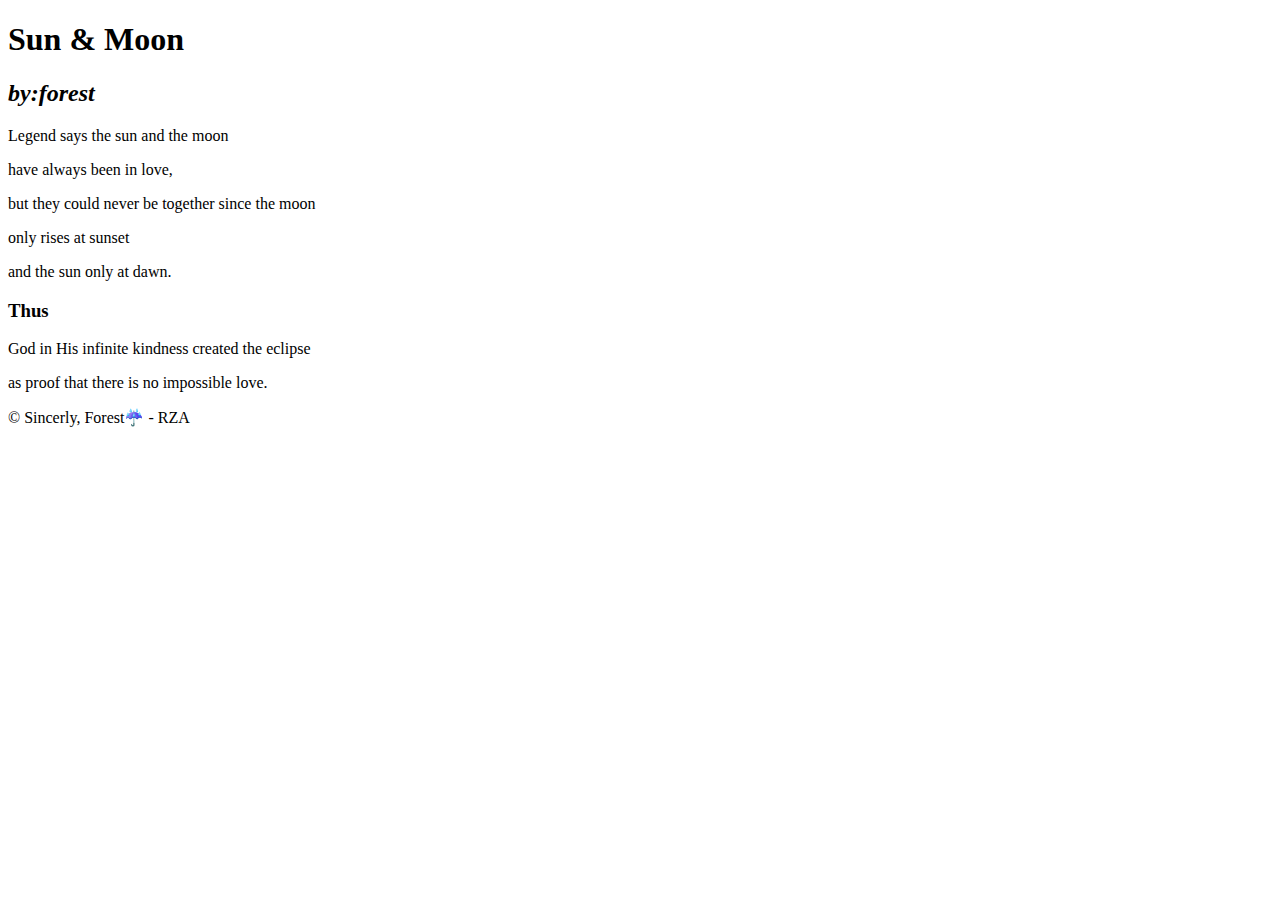
<file: HTML/index.html>
<!DOCTYPE html>
<html lang="en">
<head>
    <meta charset="UTF-8">
    <meta name="viewport" content="width=device-width, initial-scale=1.0">
    <title>forestwebsite.index</title>
</head>

<b><h1>Sun & Moon</h1></b>
<i><h2>by:forest</h2></i>
<body>
<p>Legend says the sun and the moon</p>
<p>have always been in love,</p>
<p>but they could never be together since the moon<p>
<p>only rises at sunset</p>
<p>and the sun only at dawn.</p>
<h3>Thus</h3>
<p>God in His infinite kindness created the eclipse</p>
<p>as proof that there is no impossible love.</p>

<footer>
    <p>&copy; Sincerly, Forest☔ - RZA </p>
</footer>
</body>
</html>
</file>
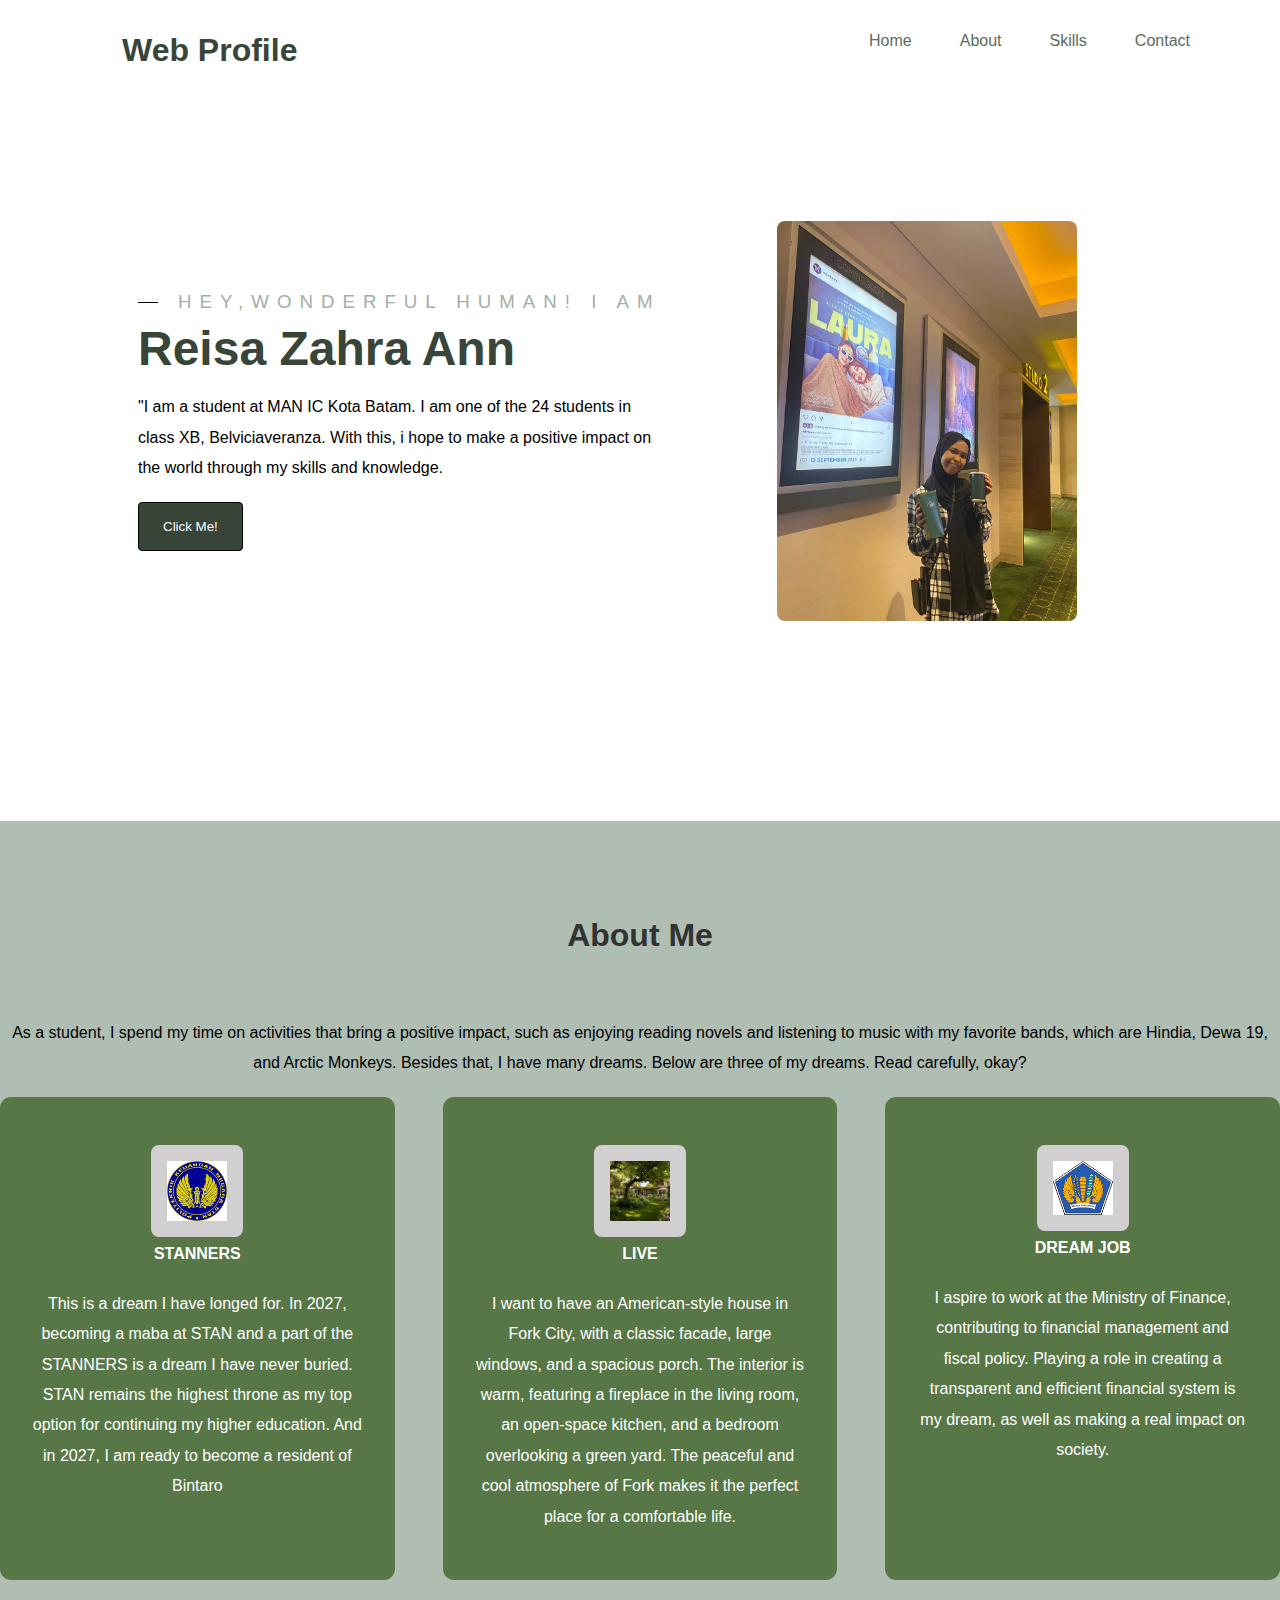
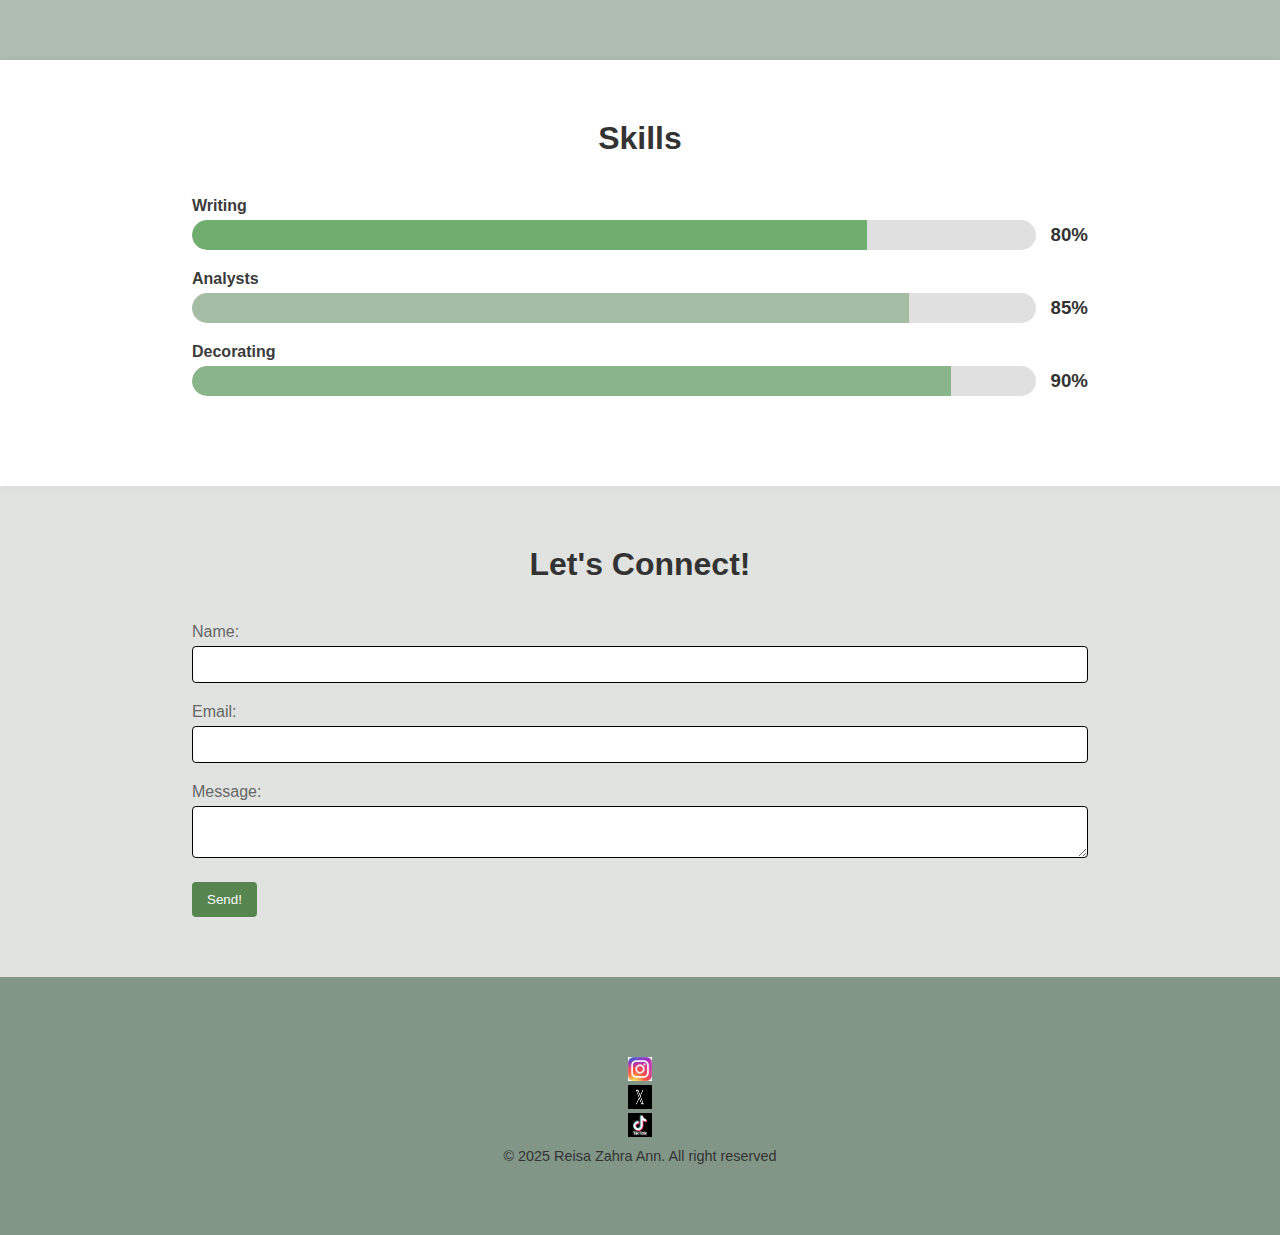
<file: PORTOFOLIO/index.html>
<!DOCTYPE html>
<html lang="en">

<head>
    <meta charset="UTF-8">
    <meta name="viewport" content="width=device-width, initial-scale=1.0">
    <title>Web Portofolio - Reisa Zahra</title>
    <link rel="icon" href="assets/logo IL.jpg" type="jpg/png">
    <link rel="stylesheet" href="style.css">
</head>

<body>
    <!-- Header  -->
    <header>
        <div class="main-container">
            <div class="nav">
                <div class="logo">
                    <a href="#">Web Profile</a>
                </div>

                <nav>
                    <ul>
                        <li><a href="#home"> Home </a></li>
                        <li> <a href="#about"> About </a></li>
                        <li> <a href="#skills"> Skills </a></li>
                        <li> <a href="#contact"> Contact </a></li>
                    </ul>
                </nav>
            </div>
            <section id="home">
                <div class="home-left">
                    <h3 class="pre-title">Hey,Wonderful Human! I am</h3>
                    <h1 class="home-name"> Reisa Zahra Ann </h1>
                    <p>"I am a student at MAN IC Kota Batam.
                        I am one of the 24 students in class XB, Belviciaveranza. With this,
                        i hope to make a positive impact on the world through my skills and knowledge. </p>
                    <br>
                    <a href="https://www.instagram.com/rheiisee/">
                        <button class="btn"> Click Me! </button>
                    </a>
                </div>
                <div class="home-right">
                    <img src="assets/profile.jpeg" alt="profile-picture" style="width: 300px; height: auto;">
                </div>
            </section>

        </div>
    </header>
    <!-- End of Header  -->

    <!-- About  -->
    <section id="about">
        <div class="main-container"></div>
        <h2 class="section-title-about">About Me</h2>
        <p style="text-align: center">As a student, I spend my time on activities that bring a positive impact,
            such as enjoying reading novels and listening to music with my favorite bands, which are Hindia, Dewa 19,
            and Arctic Monkeys. Besides that, I have many dreams. Below are three of my dreams. Read carefully, okay?
        </p>
        <br>
        <div class="grid-3">
            <!-- About 1 -->
            <div class="about">
                <div class="about-icon">
                    <img src="assets/stan.jpg" alt="stan.jpg" srcset="">
                </div>
                <h4>STANNERS</h4>
                <br>
                <p>This is a dream I have longed for. In 2027, becoming a maba at STAN and a part of 
                    the STANNERS is a dream I have never buried. 
                    STAN remains the highest throne as my top option for continuing my higher education. 
                    And in 2027, I am ready to become a resident of Bintaro
                </p>
            </div>
            <!-- About 2 -->
            <div class="about">
                <div class="about-icon">
                    <img src="assets/house.jpg" alt="house.jpg">
                </div>
                <h4>LIVE</h4>
                <br>
                <p>I want to have an American-style house in Fork City, with a classic facade, 
                    large windows, and a spacious porch. The interior is warm, featuring a fireplace in 
                    the living room, an open-space kitchen, and a bedroom overlooking a green yard. 
                    The peaceful and cool atmosphere of Fork makes it the perfect place for a comfortable life.
                </p>
            </div>
            <!-- About 3 -->
            <div class="about">
                <div class="about-icon">
                    <img src="assets/kemenkeu.png" alt="kemenkeu.png">
                </div>
                <h4>DREAM JOB</h4>
                <br>
                <p>I aspire to work at the Ministry of Finance, contributing to financial management and fiscal 
                    policy. Playing a role in creating a transparent and efficient financial 
                    system is my dream, as well as making a real impact on society.
                </p>
            </div>
        </div>
    </section>
    <!-- End of About  -->

    <!-- Skills Start -->
    <section class="skills" id="skills">
        <div class="section-heading text-center">
            <h2>Skills</h2>
        </div>
        <div class="skill-content">
            <div class="container">
                <div class="row">
                    <div class="col-md-6">
                        <div class="single-skill-content">
                            <div class="barWrapper">
                                <span class="progressText">Writing</span>
                                <div class="single-progress-txt">
                                    <div class="progress">
                                        <div class="progress-bar writing"></div>
                                    </div>
                                    <h3>80%</h3>
                                </div>
                            </div>
                            <div class="barWrapper">
                                <span class="progressText">Analysts</span>
                                <div class="single-progress-txt">
                                    <div class="progress">
                                        <div class="progress-bar analysts"></div>
                                    </div>
                                    <h3>85%</h3>
                                </div>
                            </div>
                            <div class="barWrapper">
                                <span class="progressText">Decorating</span>
                                <div class="single-progress-txt">
                                    <div class="progress">
                                        <div class="progress-bar decorating"></div>
                                    </div>
                                    <h3>90%</h3>
                                </div>
                            </div>
                            <!--  -->
                        </div>
                    </div>
                </div>
            </div>
        </div>
    </section>
    <!-- End of Skills  -->

    <!-- Contact start -->
    <section class="contact" id="contact">
        <div class="section-heading text-center">
            <h2>Let's Connect!</h2>
        </div>
        <div class="container">
            <form id="contactForm">
                <div class="form-group">
                    <label for="name"> Name: </label>
                    <input type="text" id="name" name="name" required>
                </div>
                <div class="form-group">
                    <label for="email"> Email: </label>
                    <input type="text" id="email" name="email" required>
                </div>
                <div class="form-group">
                    <label for="message"> Message: </label>
                    <textarea id="message" name="message" required></textarea>
                </div>
                <button type="submit">Send!</button>
            </form>
        </div>
    </section>
    <!-- End of Contact  -->

    <!-- Footer Start -->
    <footer>
        <div class="footer-container">
            <div class="footer-icons"></div>
            <a href="https://www.instagram.com/rheiisee/">
                <img src="assets/insta.jpg" alt="Insta.jpg" height="24" width="24" viewbox="0 0 24 24">
            </a>
            <a href="https://x.com/inirejong">
                <img src="assets/twitter.png" alt="twitter.png" height="24" width="24" viewbox="0 0 24 24">
            </a>
            <a href="https://www.tiktok.com/@inirejongg">
                <img src="assets/tiktok.png" alt="tiktok.png" height="24" width="24" viewbox="0 0 24 24">
            </a>
        </div>
        <p>&#169; 2025 Reisa Zahra Ann. All right reserved</p>
    </footer>
    <!-- End of Footer  -->
</body>

</html>
</file>
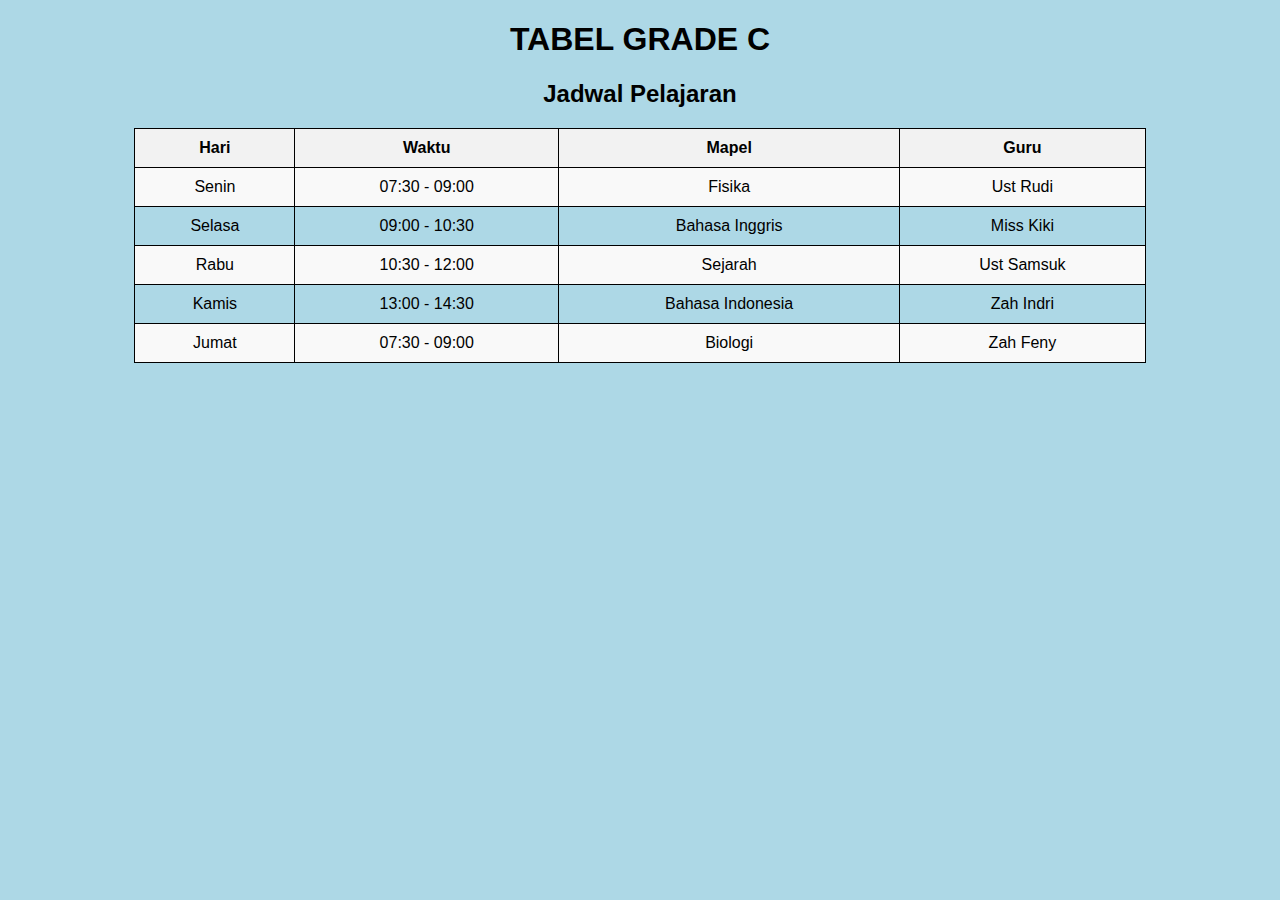
<file: CHALLANGE/tabel.html>
<!DOCTYPE html>
<html lang="en">
<head>
    <meta charset="UTF-8">
    <meta name="viewport" content="width=device-width, initial-scale=1.0">
    <title>forestwebsite</title>
</head> <h1>TABEL GRADE C</h1>
<style>
 body {
    background-color: lightblue;
 }
body {
    font-family: Arial, sans-serif;
    text-align: center;
}
 table {
    width: 80%;
    margin: auto;
    border-collapse: collapse;
    margin-top: 20px;
 }
 th, td {
    border: 1px solid black;
    padding: 10px;
    text-align: center;
 }
 th {
    background-color: #f2f2f2;
 }
 tr:nth-child(even) {
    background-color: #f9f9f9;
 }
  </style>
</head>
</body>

 <h2>Jadwal Pelajaran</h2>

 <table>
    <tr>
        <th>Hari</th>
        <th>Waktu</th>
        <th>Mapel</th>
        <th>Guru</th>
    </tr>
    <tr>
        <td>Senin</td>
        <td>07:30 - 09:00</td>
        <td>Fisika</td>
        <td>Ust Rudi</td>
    </tr>
    <tr>
        <td>Selasa</td>
        <td>09:00 - 10:30</td>
        <td>Bahasa Inggris</td>
        <td>Miss Kiki</td>
    </tr>
    <tr>
        <td>Rabu</td>
        <td>10:30 - 12:00</td>
        <td>Sejarah</td>
        <td>Ust Samsuk</td>
    </tr>
    <tr>
        <td>Kamis</td>
         <td>13:00 - 14:30</td>
        <td>Bahasa Indonesia</td>
        <td>Zah Indri</td>
    </tr>
    <tr>
        <td>Jumat</td>
        <td>07:30 - 09:00</td>
        <td>Biologi</td>
        <td>Zah Feny</td>
    </tr>
 </table>

 </body>
</html>
</file>
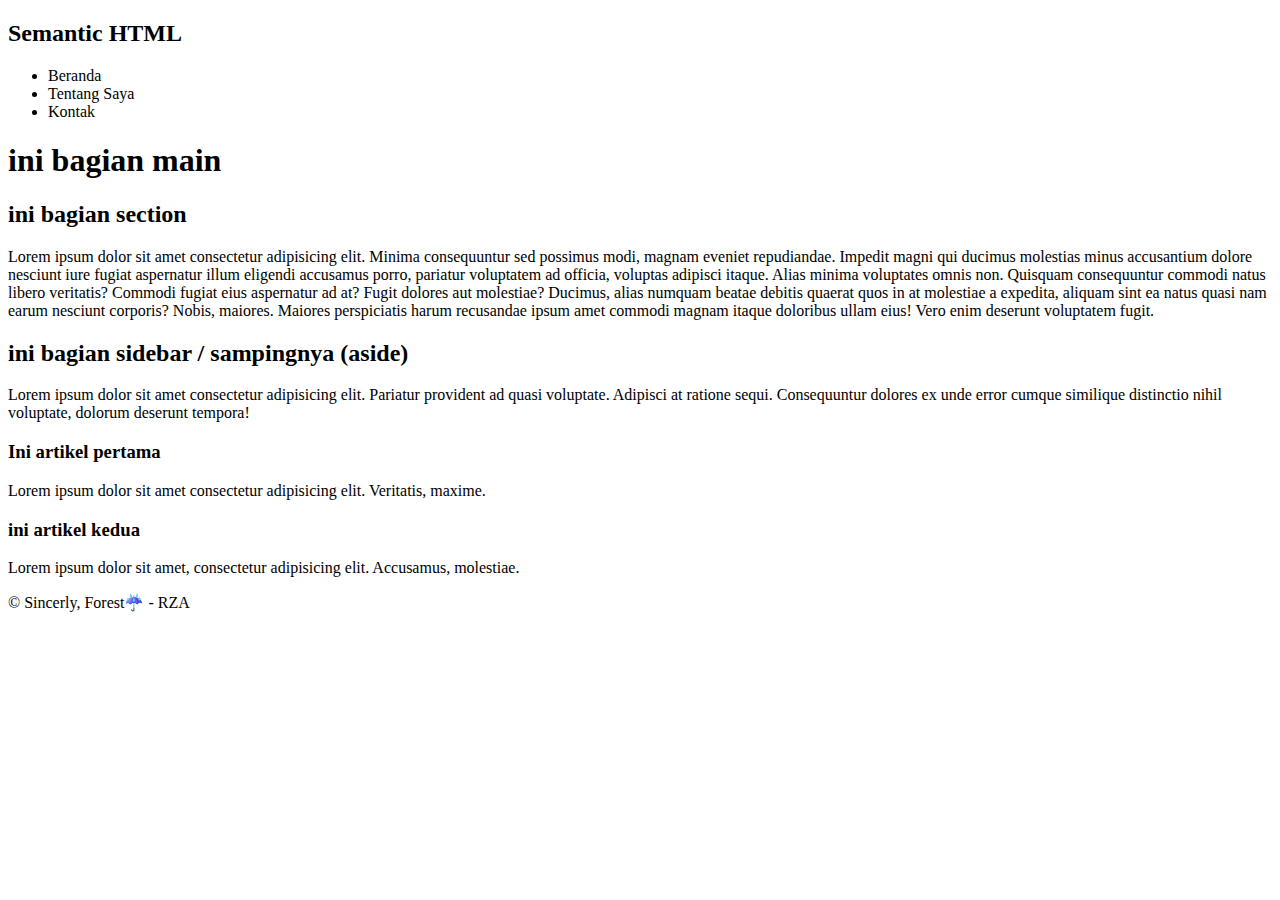
<file: HTML/form.html>
<!DOCTYPE html>
<html lang="en">

<head>
    <meta charset="UTF-8">
    <meta name="viewport" content="width=device-width, initial-scale=1.0">
    <title>forestwebsite.form</title>
</head>
<body>
    <h2>Semantic HTML</h2>
    <header>
        <nav>
            <ul>
                <li>Beranda</li>
                <li>Tentang Saya</li>
                <li>Kontak</li>
            </ul>
        </nav>
    </header>

    <main>
        <h1>ini bagian main</h1>
        <section>
            <h2>ini bagian section</h2>
            <p>Lorem ipsum dolor sit amet consectetur adipisicing elit. Minima consequuntur sed possimus modi, magnam
                eveniet repudiandae. Impedit magni qui ducimus molestias minus accusantium dolore nesciunt iure fugiat
                aspernatur illum eligendi accusamus porro, pariatur voluptatem ad officia, voluptas adipisci itaque.
                Alias minima voluptates omnis non. Quisquam consequuntur commodi natus libero veritatis? Commodi fugiat
                eius aspernatur ad at? Fugit dolores aut molestiae? Ducimus, alias numquam beatae debitis quaerat quos
                in at molestiae a expedita, aliquam sint ea natus quasi nam earum nesciunt corporis? Nobis, maiores.
                Maiores perspiciatis harum recusandae ipsum amet commodi magnam itaque doloribus ullam eius! Vero enim
                deserunt voluptatem fugit.</p>
        </section>

        <aside>
            <h2>ini bagian sidebar / sampingnya (aside)</h2>
            <p>Lorem ipsum dolor sit amet consectetur adipisicing elit. Pariatur provident ad quasi voluptate. Adipisci
                at ratione sequi. Consequuntur dolores ex unde error cumque similique distinctio nihil voluptate,
                dolorum deserunt tempora!</p>
        </aside>

        <section>
            <article>
                <h3>Ini artikel pertama</h3>
                <p>Lorem ipsum dolor sit amet consectetur adipisicing elit. Veritatis, maxime.</p>
            </article>

            <article>
                <h3>ini artikel kedua</h3>
                <p>Lorem ipsum dolor sit amet, consectetur adipisicing elit. Accusamus, molestiae.</p>
            </article>
        </section>

        <footer>
            <p>&copy; Sincerly, Forest☔ - RZA </p>
        </footer>


    </main>
</body>

</html>
</file>
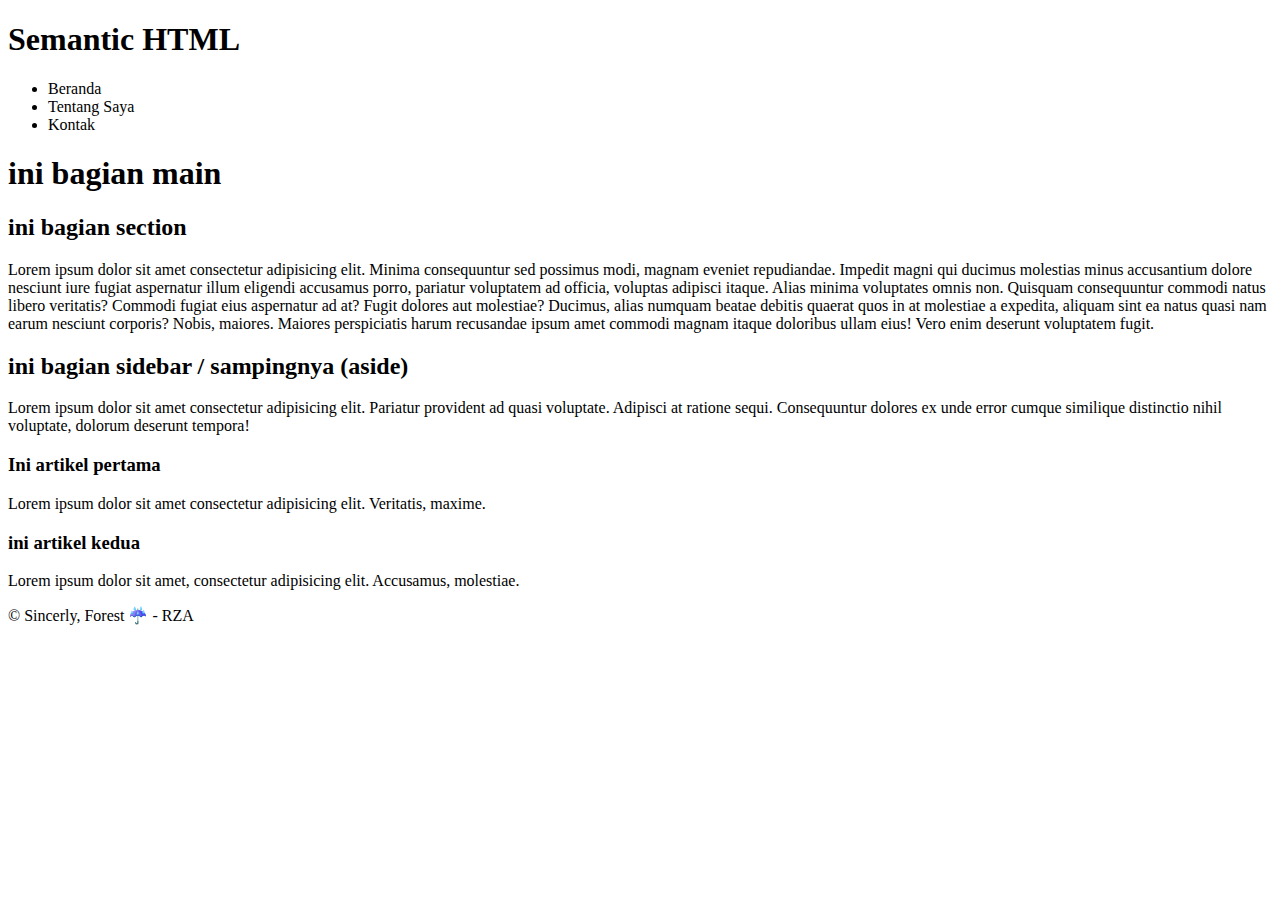
<file: HTML/semantic.html>
<!DOCTYPE html>
<html lang="en">
<head>
    <meta charset="UTF-8">
    <meta name="viewport" content="width=device-width, initial-scale=1.0">
    <title>forestwebsite.semantic</title>
</head>
<body>
    <h1>Semantic HTML</h1>
        <div class="harder">
        <div class="navbar">
            <ul>
                <li>Beranda</li>
                <li>Tentang Saya</li>
                <li>Kontak</li>
            </ul>
        </div>
        </div>
    <div>
        <h1>ini bagian main</h1>
        <div>
            <h2>ini bagian section</h2>
            <p>Lorem ipsum dolor sit amet consectetur adipisicing elit. Minima consequuntur sed possimus modi, magnam
                eveniet repudiandae. Impedit magni qui ducimus molestias minus accusantium dolore nesciunt iure fugiat
                aspernatur illum eligendi accusamus porro, pariatur voluptatem ad officia, voluptas adipisci itaque.
                Alias minima voluptates omnis non. Quisquam consequuntur commodi natus libero veritatis? Commodi fugiat
                eius aspernatur ad at? Fugit dolores aut molestiae? Ducimus, alias numquam beatae debitis quaerat quos
                in at molestiae a expedita, aliquam sint ea natus quasi nam earum nesciunt corporis? Nobis, maiores.
                Maiores perspiciatis harum recusandae ipsum amet commodi magnam itaque doloribus ullam eius! Vero enim
                deserunt voluptatem fugit.</p>
        </div>
        <div>
            <h2>ini bagian sidebar / sampingnya (aside)</h2>
            <p>Lorem ipsum dolor sit amet consectetur adipisicing elit. Pariatur provident ad quasi voluptate. Adipisci
                at ratione sequi. Consequuntur dolores ex unde error cumque similique distinctio nihil voluptate,
                dolorum deserunt tempora!</p>
        </div>
        <div>
            <div>
                <h3>Ini artikel pertama</h3>
                <p>Lorem ipsum dolor sit amet consectetur adipisicing elit. Veritatis, maxime.</p>
            </div>
            <div>
                <h3>ini artikel kedua</h3>
                <p>Lorem ipsum dolor sit amet, consectetur adipisicing elit. Accusamus, molestiae.</p>
            </div>
        </div>
        <div>
            <p>&copy; Sincerly, Forest ☔ - RZA </p>
        </div>
</div>
</body>
</html>
</file>
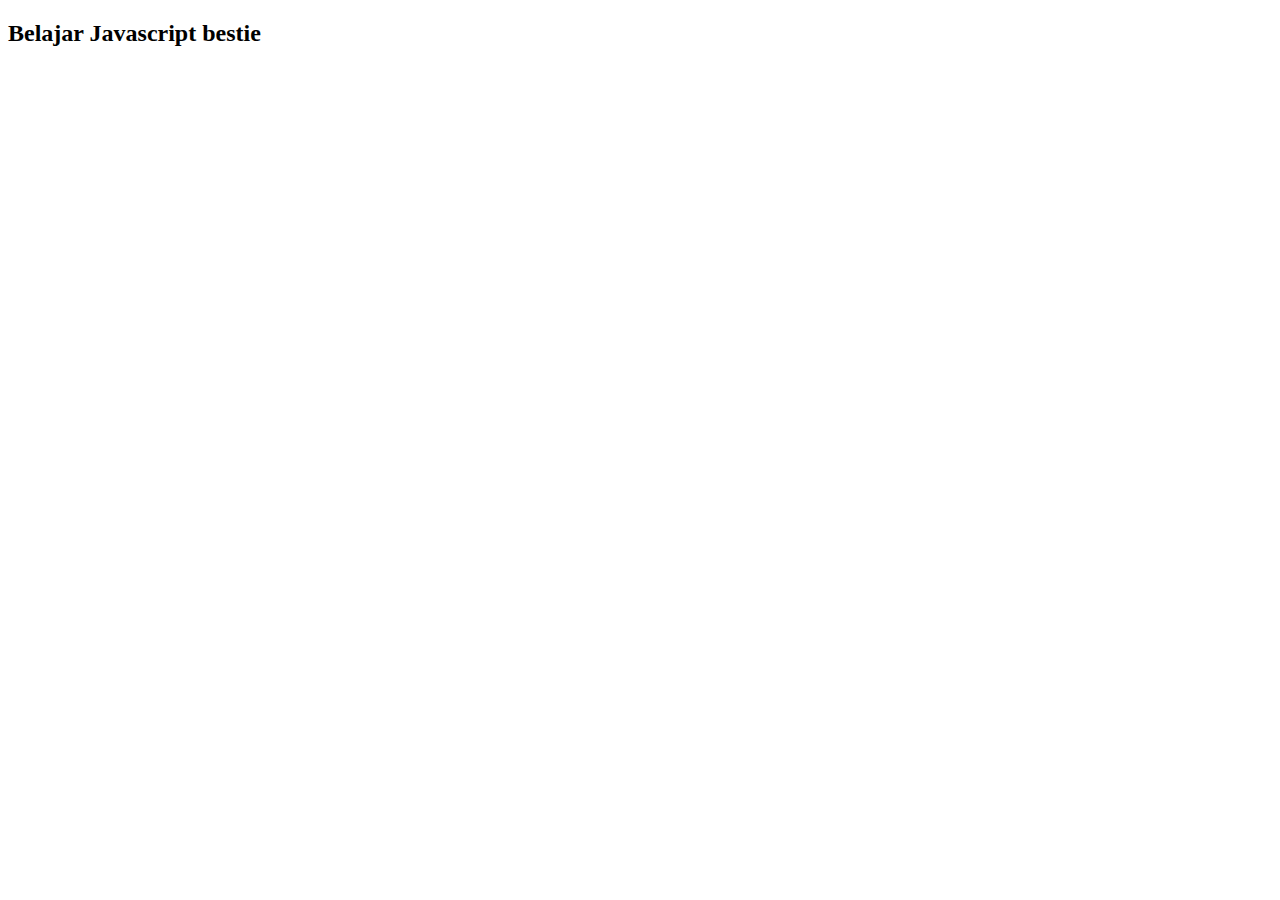
<file: JS/main.html>
<!DOCTYPE html>
<html lang="en">
<head>
    <meta charset="UTF-8">
    <meta name="viewport" content="width=device-width, initial-scale=1.0">
    <title>Javascript</title>
    <!-- <script>
        console.log("Halo nama aku siapa");
        console.log("Umur aku "+ 16)
        console.log("Umur aku 16");
    </script>  -->
</head>
<body>
     <h2>Belajar Javascript bestie</h2>
    <!-- <script>
        document.write("coding is fun")
    </script> -->
    <script src="main.js"></script>
</body>
</html>
</file>
<file: PORTOFOLIO/style.css>
* {
    margin: 0;
    padding: 0;
    box-sizing: border-box;
}

body {
    font-family: "roboto", sans-serif;
}

p {
    font-size: 1rem; /* 16px */
    line-height: 1.9rem;
}

a {
    text-decoration: none;
}

.main-container {
    width: 1100px;
    margin: 0 auto;
}

/* button */
.btn {
    padding: 1rem 1.5rem;
    background: rgb(56, 69, 56);
    border: 1.5px solid rgb(3, 3, 3);
    cursor: pointer;
}

/* title */
.pre-title {
    text-transform: uppercase;
    letter-spacing: 0.5rem;
    color: rgb(163, 174, 166);
    position: relative;
    padding-left: 40px;
    width: fit-content;
    font-weight: 400;
    font: size 1rem;
}

.pre-title::before {
    content: "";
    width: 20px;
    height: 1px;
    background: black;
    position: absolute;
    left: 0;
    top: 50%;
}

/* logo dan navbar menu */
.nav {
    display: flex;
    justify-content: space-between;
    padding: 2rem 0;
    transition: 0.2s ease-in-out;
}

.nav ul {
    list-style: none;
    display: flex;
    gap: 3rem;  
}

.logo {
    display: flex;
    align-items: center;
    font-weight: 700;
    font-size: 2rem;
    margin-left: 2rem;
}

.logo a {
    color: rgb(56, 69, 56);
}

nav ul li a {
    color: rgb(92, 108, 89);
}

/* home section */
#home {
    height: 720px;
    display: grid;
    grid-template-columns: 1fr 1fr;
    align-items: center;
    background-color: rgb(255, 255, 255);
}

.home-name {
    font-size: 3rem;
    font-weight: 700;
    margin: 0.5rem 0 1rem;
    color: rgb(56, 69, 56);
}

.home-right img {
    width: 75%;
    border-radius: 0.5rem;
    height: auto;
}

.home-right {
    display: flex;
    justify-content: center;
}

section {
    padding-left: 3rem;
    padding-bottom: 5rem;
}

/* Responsivitas */
@media (max-width: 1100px) {
    .main-container {
        width: 90%;
    }
}

@media (max-width: 768px) {
    .nav {
        flex-direction: column;
        align-items: center;
    }

    .nav ul {
        flex-direction: column;
        gap: 1.5rem;
    }

    #home {
        grid-template-columns: 1fr;
        padding: 2rem;
        text-align: center;
    }

    .home-right img {
        width: 60%;
    }

    .home-name {
        font-size: 2.5rem;
    }
}

@media (max-width: 480px) {
    #home {
        padding-top: 3rem;
        padding-bottom: 3rem;
    }

    .home-name {
        font-size: 2rem;
    }

    .home-right img {
        width: 80%;
    }

    p {
        font-size: 0.9rem;
        line-height: 1.5rem;
    }
}

/* About Section */
#about {
    background-color: rgb(175, 189, 179);
    padding: 5rem 0;   
}

.section-title-about {
    text-align: center;
    margin: 1rem 0 4rem;
}

.about-icon img {
    width: 60px; /* Ganti dengan ukuran yang diinginkan */
    height: auto; /* Memastikan proporsi gambar tetap terjaga */
    display: block; /* Menghapus ruang di bawah gambar */
    margin: 0 auto; /* Memusatkan gambar dalam kontainer */
}


/* layout */
.grid-3 {
    display: grid;
    grid-template-columns: repeat(auto-fit, minmax(250px, 1fr));
    gap: 3rem;
}

.about {
    padding: 3rem 2rem;
    text-align: center;
    background: rgb(87, 119, 71);
    border-radius: 0.7rem;
}

.about h4 {
    color: rgb(255, 255, 255);
    margin: 0.5rem 0;
}

.about p {
    color: white;
}

.about-icon {
    background-color:  rgb(209, 207, 207);
    width: fit-content;
    margin: 0 auto;
    padding: 1rem 1rem;
    border-radius: 0.5rem;
}
/* end of .about */


/*----- BAGIAN SKILLS -----*/

.skills {
    padding: 60px 15%;
    background-color: #ffffff;
    box-shadow: 0 2px 10px rgba(0, 0, 0, 0.1);
}

.section-heading {
    margin-bottom: 40px;
    text-align: center;
}

h2 {
    color: #000000;
    font-size: 2rem;
}

.single-skill-content {
    margin-bottom: 30px;
}

.barWrapper {
    margin-bottom: 20px;
}

.progressText {
    display: block;
    font-weight: bold;
    margin-bottom: 5px;
    color: #3b3b3b;
}

.single-progress-txt {
    display: flex;
    align-items: center;
}

.progress {
    flex-grow: 1;
    background-color: #e0e0e0;
    height: 30px;
    position: relative;
    margin-right: 15px;
    border-radius: 15px;
    overflow: hidden;
}

.progress-bar {
    height: 100%;
    border-radius: 15px 0 0 15px;
    transition: width 0.4s ease;
}

/* Warna untuk masing-masing skill dan sesuai persentase */
.progress-bar.writing {
    background-color: #6fae6f;
    width: 80%;
}

.progress-bar.analysts {
    background-color: #a4bda4;
    width: 85%;
}

.progress-bar.decorating {
    background-color: #8ab58a;
    width: 90%;
}

.progress-bar.html {
    background-color: #7bb17b;
    width: 80%;
}

.progress-bar.figma {
    background-color: #a4bda4;
    width: 85%;
}

.progress-bar.communication {
    background-color: #a4bda4;
    width: 80%;
}

.progress-bar.creativity {
    background-color: #a4bda4;
    width: 85%;
}

h3 {
    margin: 0;
    color: #333;
}

/* Responsiveness */
@media (max-width: 768px) {
    .skills {
        padding: 30px 10%;
    }

    h2 {
        font-size: 2em;
    }
}



/*---- CONTACT----*/
.contact {
    padding: 60px 15%; /* Sesuaikan padding horizontal di sini */
    background-color: #cacdca91;
}

.section-heading {
    margin-bottom: 40px;
}

h2 {
    color: #333;
}

.form-group {
    margin-bottom: 20px;
}

label {
    display: block;
    margin-bottom: 5px;
    color: #666;
}

input[type="text"],
input[type="email"],
textarea {
    width: 100%;
    padding: 10px;
    border: 1px solid #000000;
    border-radius: 4px;
}

button {
    padding: 10px 15px;
    background-color: #568550;
    color: #fcfbfb;
    border: none;
    border-radius: 4px;
    cursor: pointer;
}

button:hover {
    background-color: #909491;
}


/* footer */
footer {
    margin-bottom: 0;
    padding: 4rem 0;
    background: rgb(130, 150, 136);
    text-align: center; /* Meratakan teks di tengah */
}

.footer-container {
    display: flex;                
    flex-direction: column;       
    align-items: center;          
}

.footer-icons {
    display: flex;                
    justify-content: center;       
    gap: 10px;                    
    margin-bottom: 1rem;          
}

.footer-icons a img {
    width: 24px;    /* Ukuran ikon */
    height: 24px;
}

footer p {
    font-size: 0.9rem;  
    color: #333;         
    margin: 0;           
}


html {
    scroll-behavior: smooth;
}
</file>
